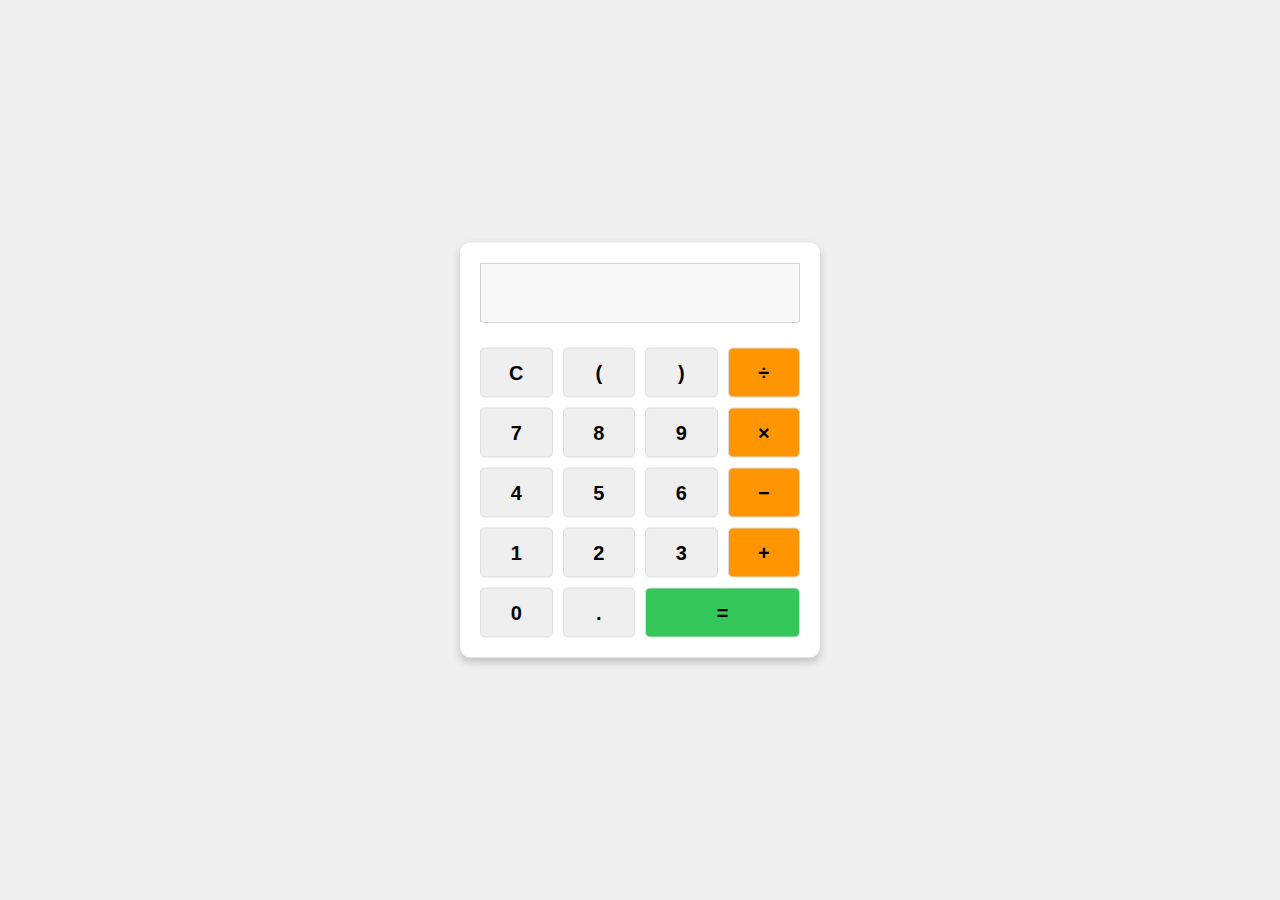
<file: index.html>
<!DOCTYPE html>
<html lang="en">
<head>
    <meta charset="UTF-8">
    <meta name="viewport" content="width=device-width, initial-scale=1.0, user-scalable=no">
    <title>Simple Calculator</title>
    <link rel="icon" href="calc.webp" type="image/webp">
    <link rel="stylesheet" href="index.css">
    <script>
        document.addEventListener('DOMContentLoaded', function() {
            document.addEventListener('touchstart', function(event) {
                if (event.touches.length > 1) {
                    event.preventDefault();
                }
            }, { passive: false });
        });

        document.addEventListener('keydown', function(event) {
    // Only prevent default for calculator-related keys
    if ((event.key >= '0' && event.key <= '9') || 
        ['+', '-', '*', '/', '.', '(', ')', 'Backspace', 'Delete', 'Enter'].includes(event.key)) {
        
        event.preventDefault();
        
        if ((event.key >= '0' && event.key <= '9') || ['(', ')'].includes(event.key)) {
            appendValue(event.key);
        } else if (['+', '-', '*', '/'].includes(event.key)) {
            appendOperator(event.key);
        } else if (event.key === '.') {
            appendDot('.');
        } else if (event.key === 'Backspace') {
            deleteLastChar();
        } else if (event.key === 'Delete') {
            clearResult();
        } else if (event.key === 'Enter') {
            calculate();
        }
    }
});

        function appendValue(value) {
    let currentValue = document.getElementById('result').value;
    if (currentValue === 'Error') {
        clearResult();
        currentValue = '';
    }
    document.getElementById('result').value += value;
}

        function appendOperator(operator) {
            let currentValue = document.getElementById('result').value;
            if (currentValue !== '' && !/[+\-*/]$/.test(currentValue.slice(-1))) {
                document.getElementById('result').value += operator;
            }
        }

        function appendDot(dot) {
    let currentValue = document.getElementById('result').value;
    
    // If the display shows "Error", clear it first
    if (currentValue === 'Error') {
        clearResult();
        currentValue = '';
    }
    
    // Check if the input is empty or ends with an operator
    if (currentValue === '' || /[+\-*/]$/.test(currentValue)) {
        document.getElementById('result').value += '0' + dot;
        return;
    }
    
    // Split by operators and check if the last number already has a decimal
    let parts = currentValue.split(/[-+*/]/);
    if (!parts[parts.length - 1].includes('.')) {
        document.getElementById('result').value += dot;
    }
}

function clearResult() {
    document.getElementById('result').value = '';
}

function deleteLastChar() {
    let inputField = document.getElementById('result');
    if (inputField.value === 'Error') {
        clearResult();
    } else {
        inputField.value = inputField.value.slice(0, -1);
    }
}

function calculate() {
    let expression = document.getElementById('result').value;
    
    // If expression is empty, do nothing
    if (!expression.trim()) return;
    
    // Handle implicit multiplication
    expression = expression.replace(/(\d)\(/g, '$1*(').replace(/\)(\d)/g, ')*$1');
    
    try {
        // Instead of using eval directly, we'll parse the expression more carefully
        // Split the expression into parts (numbers and operators)
        let formattedExpression = expression;
        
        // Handle numbers with leading zeros but preserve decimal numbers like 0.123
        formattedExpression = formattedExpression.replace(/(-?\d*\.\d+)|(-?\d+)/g, function(match) {
            // If it's a decimal number, leave it as is
            if (match.includes('.')) return match;
            
            // If it's a whole number with leading zeros, preserve its value
            // but convert to a proper number format
            return String(Number(match));
        });
        
        let result = eval(formattedExpression);
        
        // Convert to string first to properly handle decimal values
        let resultStr = result.toString();
        
        // If it's a decimal number, ensure we don't lose trailing zeros
        if (resultStr.includes('.')) {
            // Format to 10 decimal places maximum
            resultStr = parseFloat(result.toFixed(10)).toString();
            
            // Check if we need to preserve trailing zeros (if original had them)
            let originalParts = expression.split(/[-+*/]/);
            let lastPart = originalParts[originalParts.length - 1];
            
            // If the last part of the expression had a decimal with trailing zeros
            if (lastPart.includes('.') && lastPart.endsWith('0')) {
                // Preserve the proper number of decimal places
                document.getElementById('result').value = result.toFixed(10).replace(/0+$/, '').replace(/\.$/, '');
                return;
            }
        }
        
        document.getElementById('result').value = resultStr;
    } catch (e) {
        document.getElementById('result').value = 'Error';
    }
}




    </script>
</head>
<body>
<div class="calculator">
    <input type="text" id="result" disabled>

    <button onclick="clearResult()">C</button>
    <button onclick="appendValue('(')">(</button>
    <button onclick="appendValue(')')">)</button>
    <button class="operator" onclick="appendOperator('/')">÷</button>

    <button onclick="appendValue('7')">7</button>
    <button onclick="appendValue('8')">8</button>
    <button onclick="appendValue('9')">9</button>
    <button class="operator" onclick="appendOperator('*')">×</button>

    <button onclick="appendValue('4')">4</button>
    <button onclick="appendValue('5')">5</button>
    <button onclick="appendValue('6')">6</button>
    <button class="operator" onclick="appendOperator('-')">−</button>

    <button onclick="appendValue('1')">1</button>
    <button onclick="appendValue('2')">2</button>
    <button onclick="appendValue('3')">3</button>
    <button class="operator" onclick="appendOperator('+')">+</button>

    <button onclick="appendValue('0')">0</button>
    <button onclick="appendDot('.')">.</button>
    <button class="equal" onclick="calculate()">=</button>
</div>
</body>
</html>
</file>
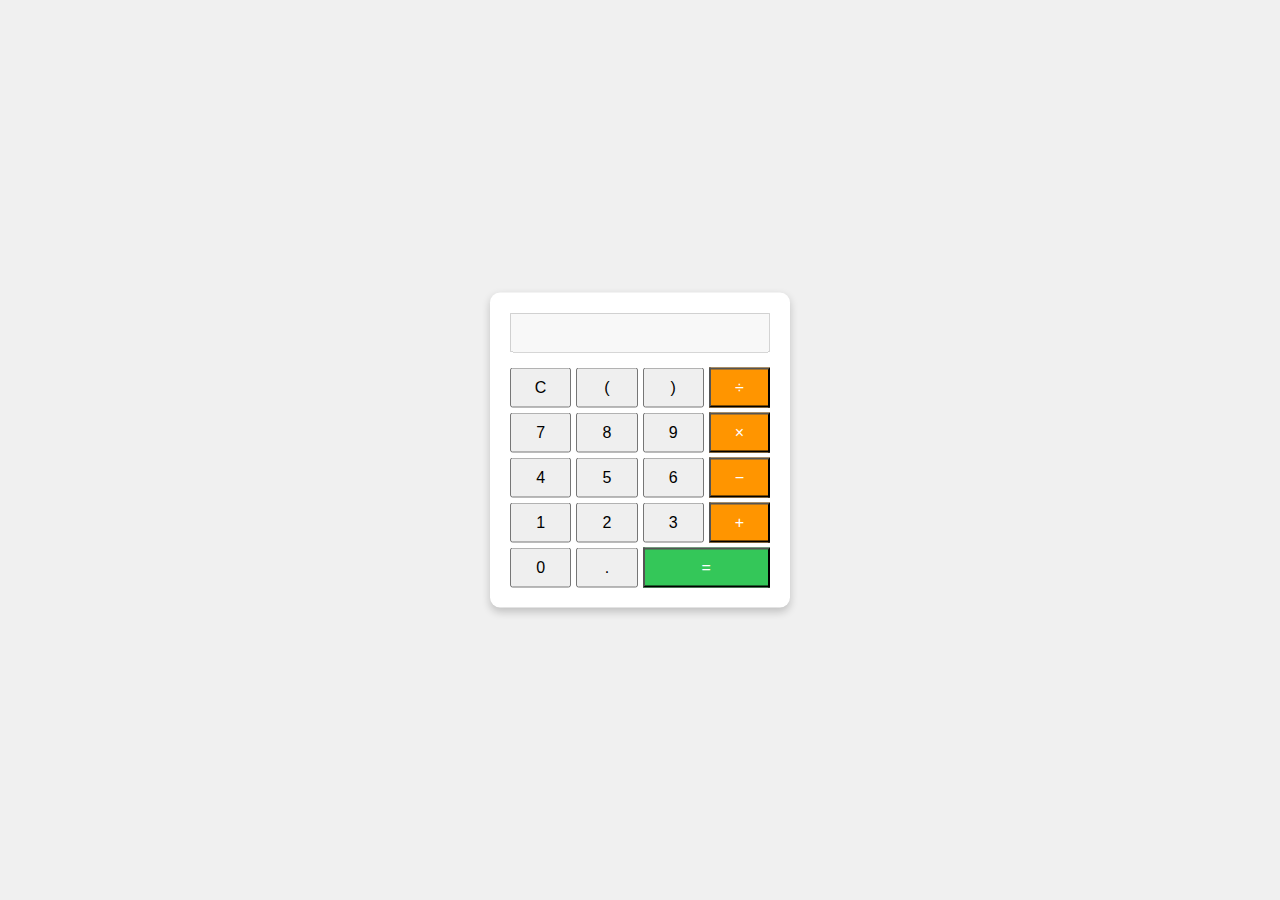
<file: calc.html>
<!DOCTYPE html>
<html lang="en">
<head>
    <meta charset="UTF-8">
    <meta name="viewport" content="width=device-width, initial-scale=1.0">
    <title>Simple Calculator</title>
    <link rel="icon" href="calc.webp" type="image/webp">
    <style>
        body {
            font-family: Arial, sans-serif;
            height: 100%;
            margin: 0;
            overflow: hidden;
            background-color: #f0f0f0;
        }
        .calculator {
            background: #ffffff;
            border-radius: 10px;
            box-shadow: 0 4px 8px rgba(0,0,0,0.2);
            padding: 20px;
            width: 260px;
            display: grid;
            grid-template-columns: repeat(4, 1fr);
            grid-gap: 5px;
            margin: auto;
            position: absolute;
            top: 50%;
            left: 50%;
            transform: translate(-50%, -50%);
        }
        .calculator input[type="text"] {
            grid-column: span 4;
            height: 40px;
            font-size: 1.2em;
            text-align: right;
            margin-bottom: 10px;
            padding: 5px;
            box-sizing: border-box;
        }
        button {
            height: 40px;
            font-size: 1em;
            cursor: pointer;
            user-select: none;
            outline: none;
        }
        button:focus {
            outline: none;
        }
        button.operator {
            background-color: #ff9500;
            color: white;
        }
        button.equal {
            background-color: #34c759;
            color: white;
            grid-column: span 2;
        }
    </style>
    <script>
        window.onload = function() {
            window.resizeTo(300, 400);
        };
    </script>
</head>
<body>
<div class="calculator">
    <input type="text" id="result" disabled>

    <button onclick="clearResult()">C</button>
    <button onclick="appendValue('(')">(</button>
    <button onclick="appendValue(')')">)</button>
    <button class="operator" onclick="appendOperator('/')">÷</button>

    <button onclick="appendValue('7')">7</button>
    <button onclick="appendValue('8')">8</button>
    <button onclick="appendValue('9')">9</button>
    <button class="operator" onclick="appendOperator('*')">×</button>

    <button onclick="appendValue('4')">4</button>
    <button onclick="appendValue('5')">5</button>
    <button onclick="appendValue('6')">6</button>
    <button class="operator" onclick="appendOperator('-')">−</button>

    <button onclick="appendValue('1')">1</button>
    <button onclick="appendValue('2')">2</button>
    <button onclick="appendValue('3')">3</button>
    <button class="operator" onclick="appendOperator('+')">+</button>

    <button onclick="appendValue('0')">0</button>
    <button onclick="appendDot('.')">.</button>
    <button class="equal" onclick="calculate()">=</button>
</div>

<script>
    document.addEventListener('keydown', function(event) {
        event.preventDefault();
        if ((event.key >= '0' && event.key <= '9') || ['+', '-', '*', '/', '(', ')'].includes(event.key)) {
            if(['+', '-', '*', '/'].includes(event.key)) {
                appendOperator(event.key);
            } else {
                appendValue(event.key);
            }
        } else if (event.key === '.') {
            appendDot('.');
        } else if (event.key === 'Backspace') {
            deleteLastChar();
        } else if (event.key === 'Delete') {
            clearResult();
        } else if (event.key === 'Enter') {
            calculate();
        }
    });

    function appendValue(value) {
        document.getElementById('result').value += value;
    }

    function appendOperator(operator) {
        let currentValue = document.getElementById('result').value;
        if (currentValue !== '' && !/[+\-*/]$/.test(currentValue.slice(-1))) {
            document.getElementById('result').value += operator;
        }
    }

    function appendDot(dot) {
        let currentValue = document.getElementById('result').value;
        let parts = currentValue.split(/[-+*/]/);
        if (!parts[parts.length - 1].includes('.')) {
            document.getElementById('result').value += dot;
        }
    }

    function clearResult() {
        document.getElementById('result').value = '';
    }

    function deleteLastChar() {
        let inputField = document.getElementById('result');
        inputField.value = inputField.value.slice(0, -1);
    }

    function calculate() {
        let expression = document.getElementById('result').value;
        if (!expression.trim()) return;
        expression = expression.replace(/(\d)\(/g, '$1*(').replace(/\)(\d)/g, ')*$1').replace(/\b0+(\d)/g, '$1');
        try {
            let result = eval(expression);
            document.getElementById('result').value = parseFloat(result.toFixed(10));
        } catch (e) {
            document.getElementById('result').value = 'Error';
        }
    }
</script>
</body>
</html>
</file>
<file: index.css>
body {
    font-family: Arial, sans-serif;
    height: 100%;
    margin: 0;
    overflow: hidden;
    background-color: #f0f0f0;
    touch-action: manipulation;
}
.calculator {
    background: #ffffff;
    border-radius: 10px;
    box-shadow: 0 4px 8px rgba(0,0,0,0.2);
    padding: 20px;
    width: 320px; /* Increased from 260px */
    display: grid;
    grid-template-columns: repeat(4, 1fr);
    grid-gap: 10px; /* Increased from 5px */
    margin: auto;
    position: absolute;
    top: 50%;
    left: 50%;
    transform: translate(-50%, -50%);
}

#result {
    grid-column: span 4;
    height: 60px; /* Increased from 40px */
    font-size: 1.5em; /* Increased from 1.2em */
    font-weight: 600; /* Added bold weight */
    color: #000000; /* Explicitly set to black */
    text-align: right;
    margin-bottom: 15px; /* Increased from 10px */
    padding: 10px; /* Increased from 5px */
    box-sizing: border-box;
}

.calculator input[type="text"] {
    grid-column: span 4;
    height: 60px; /* Increased from 40px */
    font-size: 1.5em; /* Increased from 1.2em */
    font-weight: 600; /* Added bold weight */
    color: #000000; /* Explicitly set to black */
    text-align: right;
    margin-bottom: 15px; /* Increased from 10px */
    padding: 10px; /* Increased from 5px */
    box-sizing: border-box;
}
button {
    height: 50px; /* Increased from 40px */
    font-size: 1.25em; /* Increased from 1em */
    font-weight: 600; /* Added bold weight */
    color: #000000; /* Explicitly set to black */
    cursor: pointer;
    user-select: none;
    outline: none;
    border-radius: 5px; /* Added rounded corners */
    border: 1px solid #ddd;
}
button:focus {
    outline: none;
}
button.operator {
    background-color: #ff9500;
    color: black; /* Changed from white to black */
}
button.equal {
    background-color: #34c759;
    color: black; /* Changed from white to black */
    grid-column: span 2;
}
</file>
